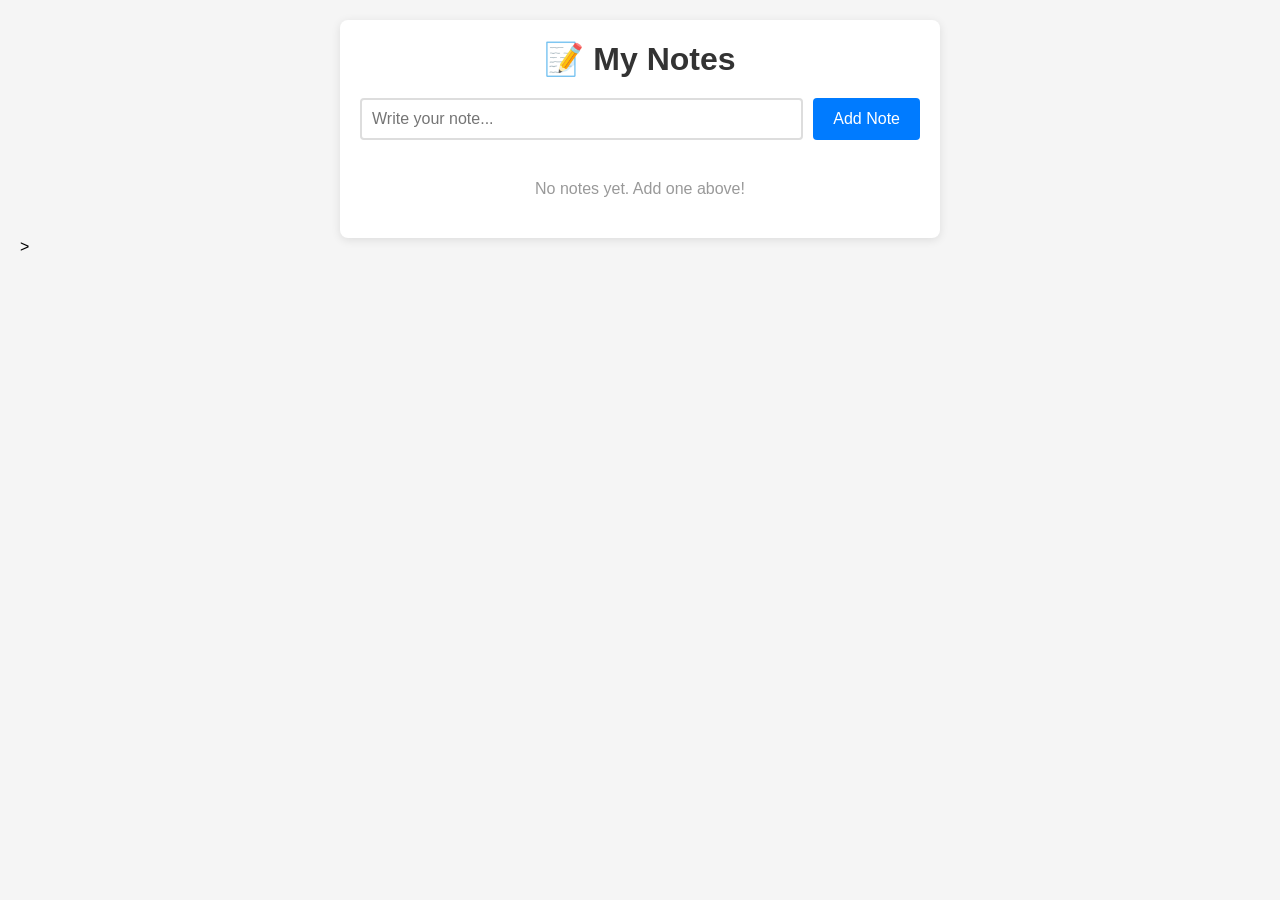
<file: 11_Mini_Project_Notes_App/index.html>
<!DOCTYPE html>
<html lang="en">
<head>
  <meta charset="UTF-8">
  <meta name="viewport" content="width=device-width, initial-scale=1.0">
  <title>Notes App</title>
  <style>
    * { margin: 0; padding: 0; box-sizing: border-box; }
    body { font-family: Arial, sans-serif; background: #f5f5f5; padding: 20px; }
    .container { max-width: 600px; margin: 0 auto; background: white; padding: 20px; border-radius: 8px; box-shadow: 0 2px 10px rgba(0,0,0,0.1); }
    h1 { margin-bottom: 20px; color: #333; text-align: center; }
    .input-group { display: flex; gap: 10px; margin-bottom: 20px; }
    input { flex: 1; padding: 10px; border: 2px solid #ddd; border-radius: 4px; font-size: 16px; }
    button { padding: 10px 20px; background: #007bff; color: white; border: none; border-radius: 4px; cursor: pointer; font-size: 16px; }
    button:hover { background: #0056b3; }
    #notesList { list-style: none; }
    .note-item { background: #f9f9f9; padding: 12px; margin-bottom: 10px; border-left: 4px solid #007bff; display: flex; justify-content: space-between; align-items: start; border-radius: 4px; }
    .note-content { flex: 1; }
    .note-text { color: #333; margin-bottom: 5px; }
    .note-time { color: #999; font-size: 12px; }
    .delete-btn { padding: 5px 10px; background: #dc3545; color: white; border: none; border-radius: 4px; cursor: pointer; font-size: 14px; }
    .delete-btn:hover { background: #c82333; }
    .empty-msg { color: #999; text-align: center; padding: 20px; }
  </style>
</head>
<body>
  <div class="container">
    <h1>📝 My Notes</h1>
    
    <div class="input-group">
      <input type="text" id="noteInput" placeholder="Write your note...">
      <button id="addBtn">Add Note</button>
    </div>
    
    <ul id="notesList"></ul>
    <p id="emptyMsg" class="empty-msg">No notes yet. Add one above!</p>
  </div>

  <script src="app.js"></script>
</body>
</html>>
</file>
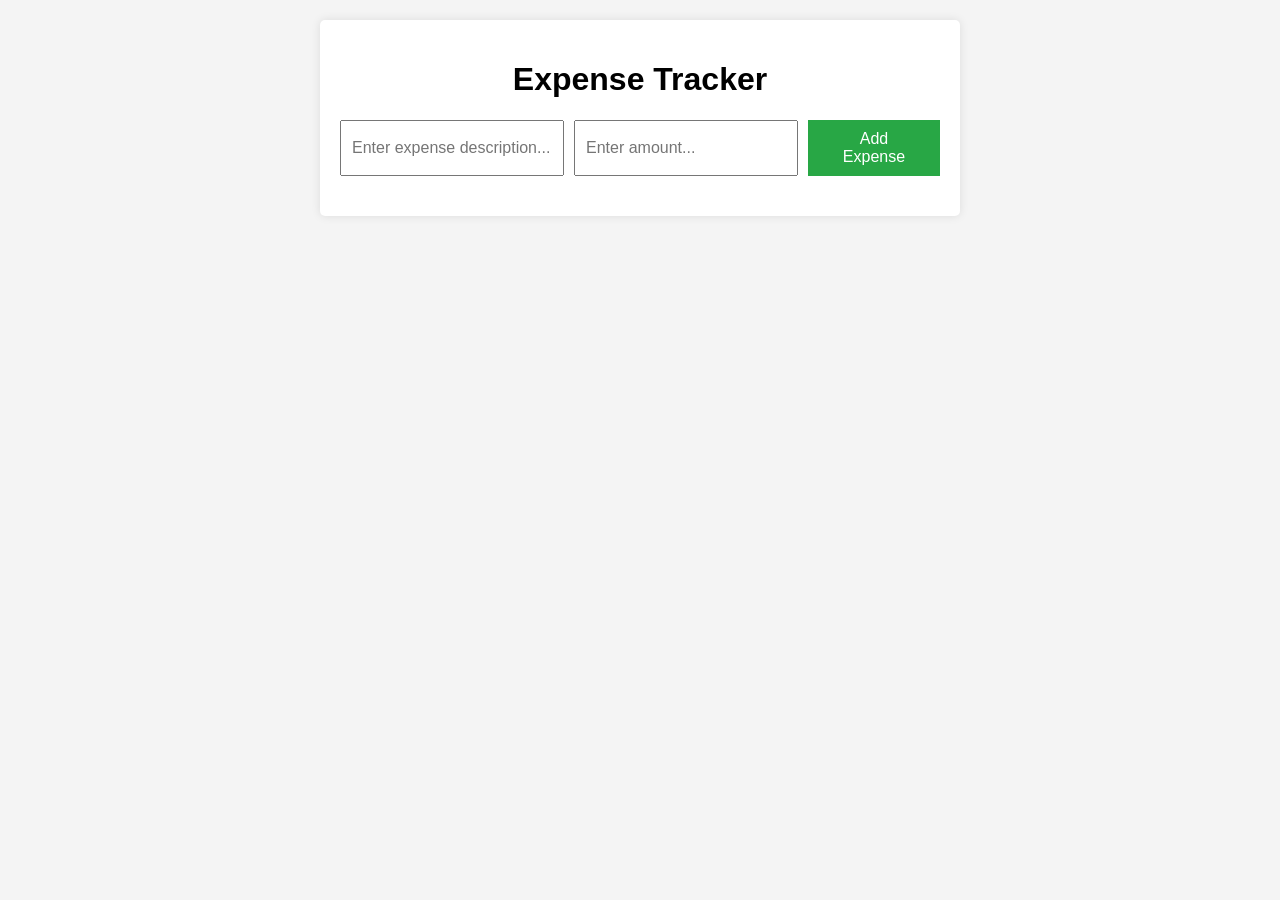
<file: 12_Mini_Project_Expense_Tracker/index.html>
<!DOCTYPE html>
<html lang="en">
<head>
  <meta charset="UTF-8">
  <meta name="viewport" content="width=device-width, initial-scale=1.0">
  <title>Expense Tracker</title>
  <style>
    body {
      font-family: Arial, sans-serif;
      background-color: #f4f4f4;
      margin: 0;
      padding: 20px;
    }
    .container {
      max-width: 600px;
      margin: auto;
      background: white;
      padding: 20px;
      border-radius: 5px;
      box-shadow: 0 0 10px rgba(0,0,0,0.1);
    }
    h1 {
      text-align: center;
    }
    .input-group {
      display: flex;
      gap: 10px;
      margin-bottom: 20px;
    }
    .input-group input {
      flex: 1;
      padding: 10px;
      font-size: 16px;
    }
    .input-group button {
      padding: 10px 20px;
      font-size: 16px;
      background-color: #28a745;
      color: white;
      border: none;
      cursor: pointer;
    }
    .input-group button:hover {
      background-color: #218838;
    }
    
    .empty-msg {
      text-align: center;
      color: #888888;
    }

    .description {
      font-size: 18px;
    }

    .btn-danger {
      background-color: #dc3545;
      color: white;
      border: none;
      padding: 5px 10px;
      cursor: pointer;

    }

    .expense-item {
      display: flex;
      justify-content: space-between;
      align-items: center;
      padding: 10px;
      border-bottom: 1px solid #ddd;
    }

    .total {
      text-align: right;
      font-weight: bold;
      margin-top: 10px;
    }
   
  </style>
</head>
<body>
  <div class="container">
    <h1> Expense Tracker</h1>
    
    <div class="input-group">
      <input type="text" id="descriptionInput" placeholder="Enter expense description...">
      <input type="number" id="amountInput" placeholder="Enter amount..." step="0.01">
      <button id="addBtn">Add Expense</button>
    </div>
    
    <div class="resultCard">
      <p class="emptymsg">No expenses yet. Add one above!</p>
    </div>
  </div>

  <script src="app.js"></script>
</body>
</html>
</file>
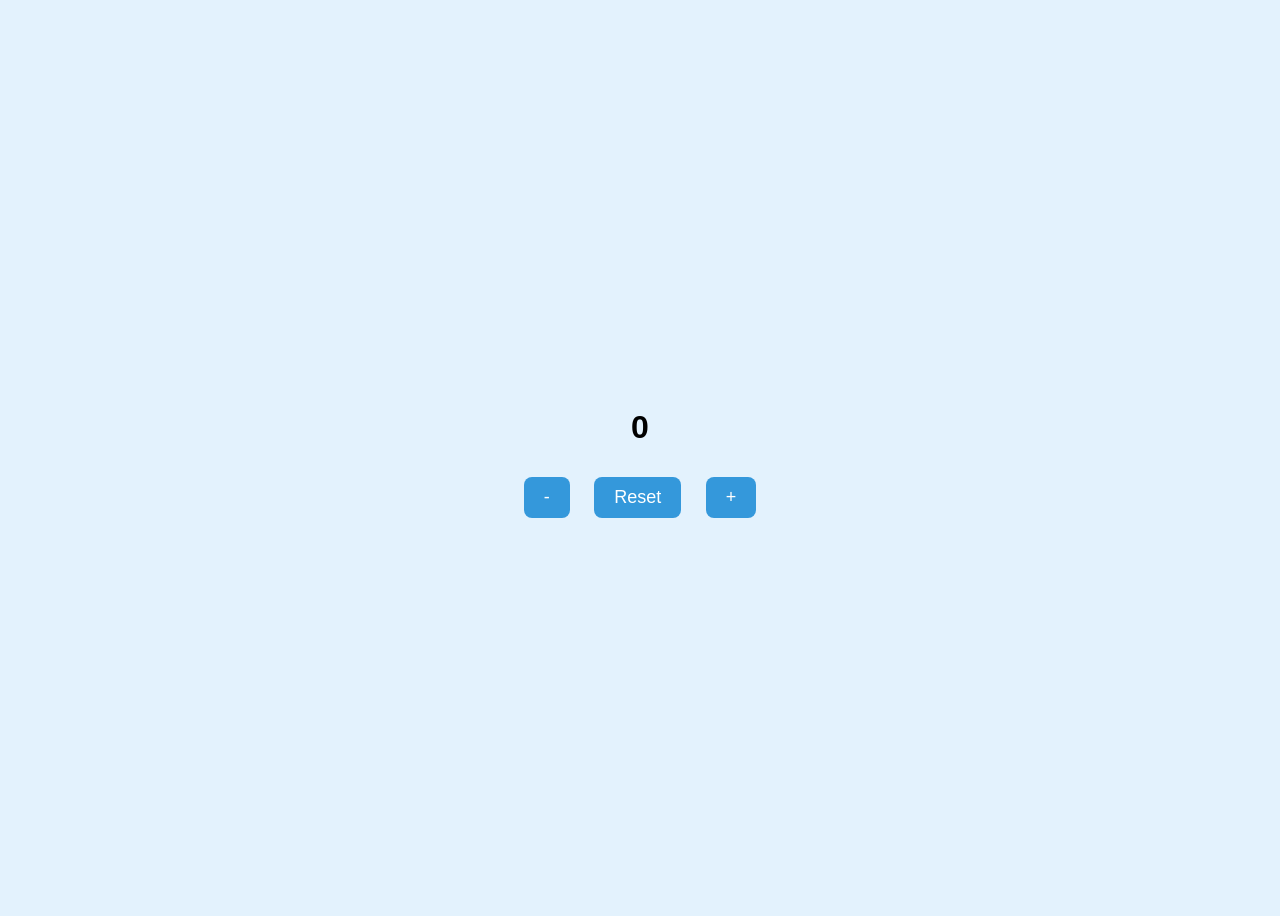
<file: 06_DOM_Basics/advanced-counter/index.html>
<!DOCTYPE html>
<html lang="en">
<head>
  <meta charset="UTF-8">
  <title>Counter</title>
  <link rel="stylesheet" href="style.css">
</head>
<body>
  <div class="container">
    <h1 id="count">0</h1>
    <div class="buttons">
      <button id="decrease">-</button>
      <button id="reset">Reset</button>
      <button id="increase">+</button>
    </div>
  </div>
  <script src="script.js"></script>
</body>
</html>
</file>
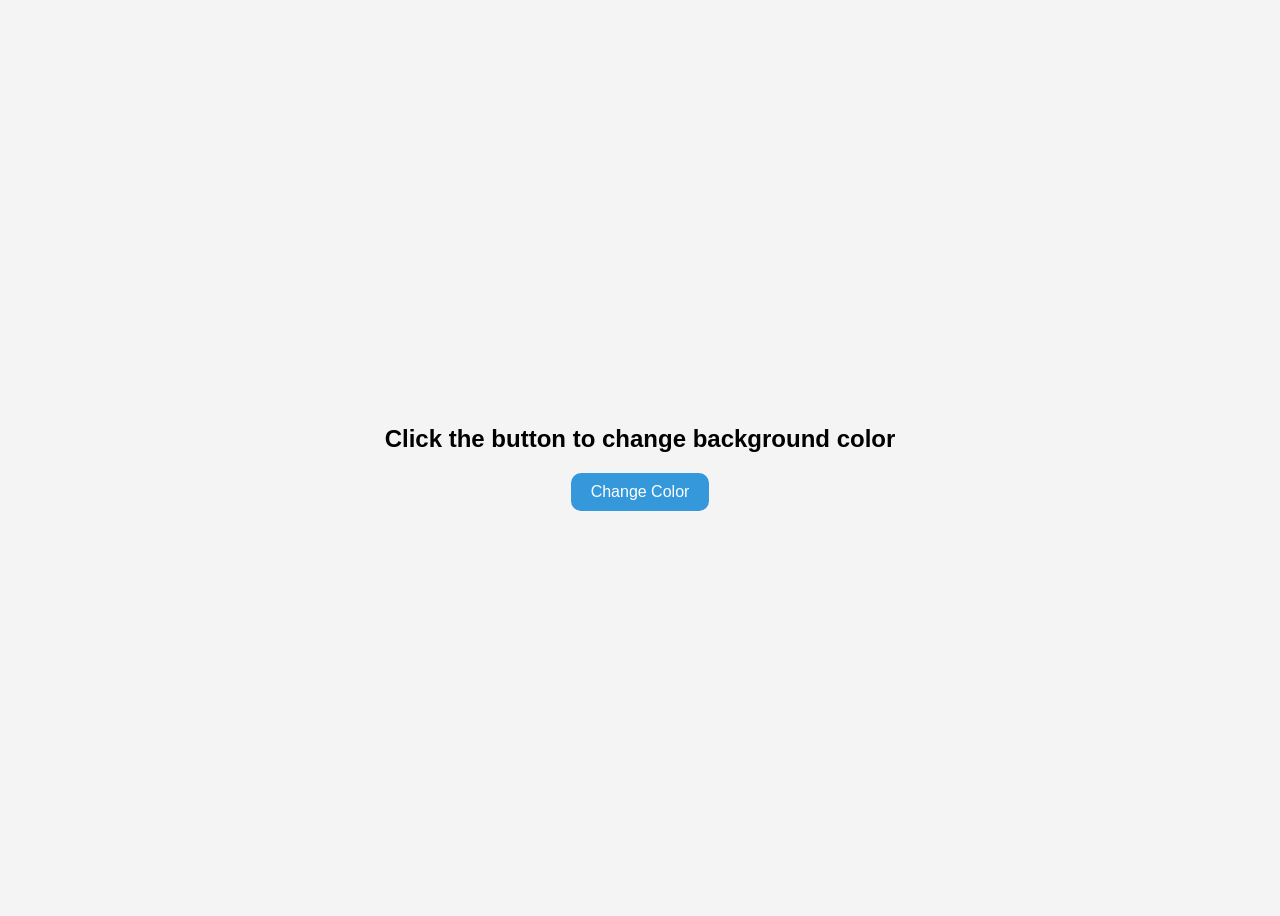
<file: 06_DOM_Basics/change-bg-color/index.html>
<!DOCTYPE html>
<html lang="en">
<head>
  <meta charset="UTF-8">
  <title>Change Background Color</title>
  <link rel="stylesheet" href="style.css">
</head>
<body>
  <div class="container">
    <h2>Click the button to change background color</h2>
    <button id="btn">Change Color</button>
  </div>
  <script src="script.js"></script>
</body>
</html>
</file>
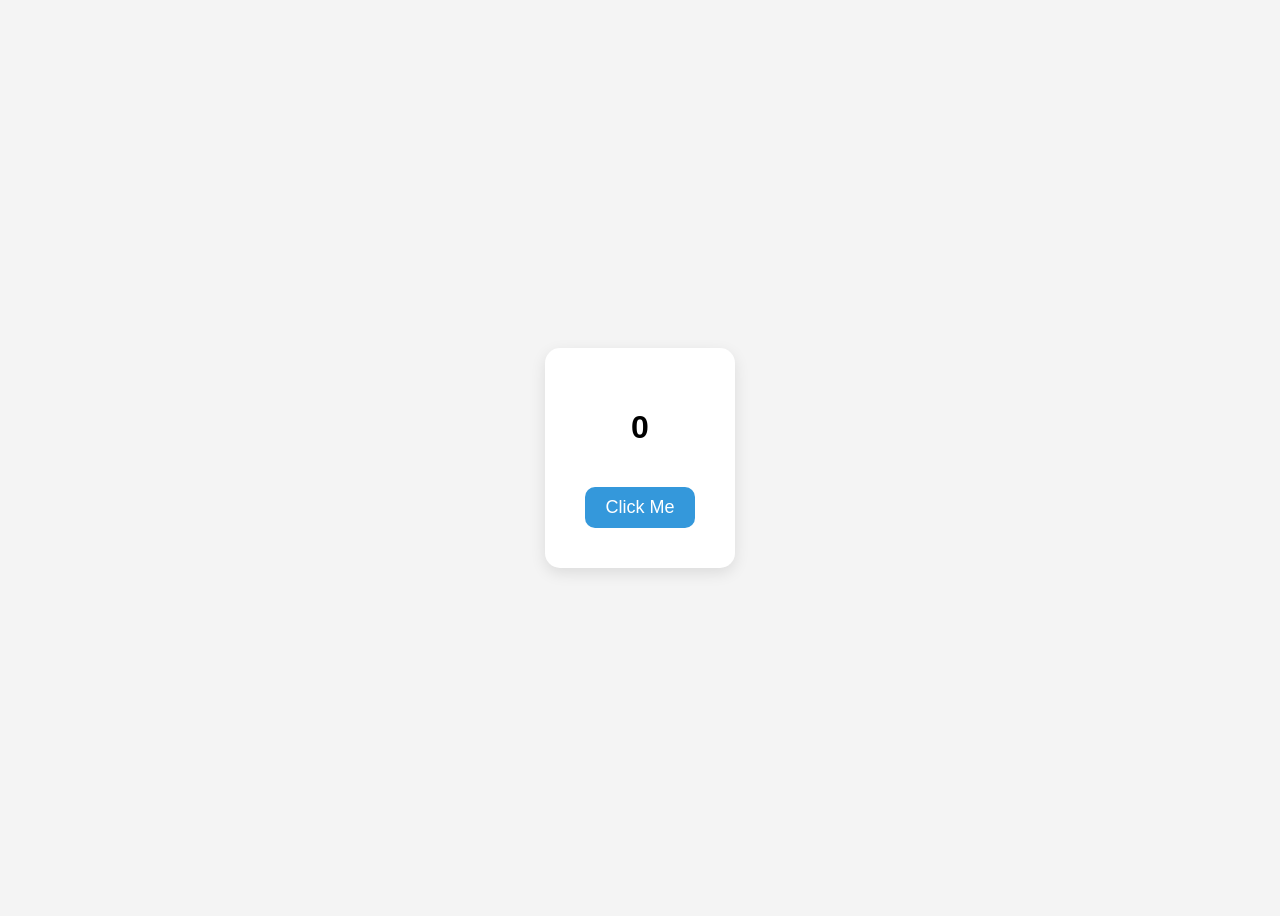
<file: 06_DOM_Basics/click-counter/index.html>
<!DOCTYPE html>
<html lang="en">
<head>
  <meta charset="UTF-8">
  <title>Click Counter</title>
  <link rel="stylesheet" href="style.css">
</head>
<body>
  <div class="container">
    <h1 id="count">0</h1>
    <button id="btn">Click Me</button>
  </div>
  
  <script src="script.js"></script>
</body>
</html>
</file>
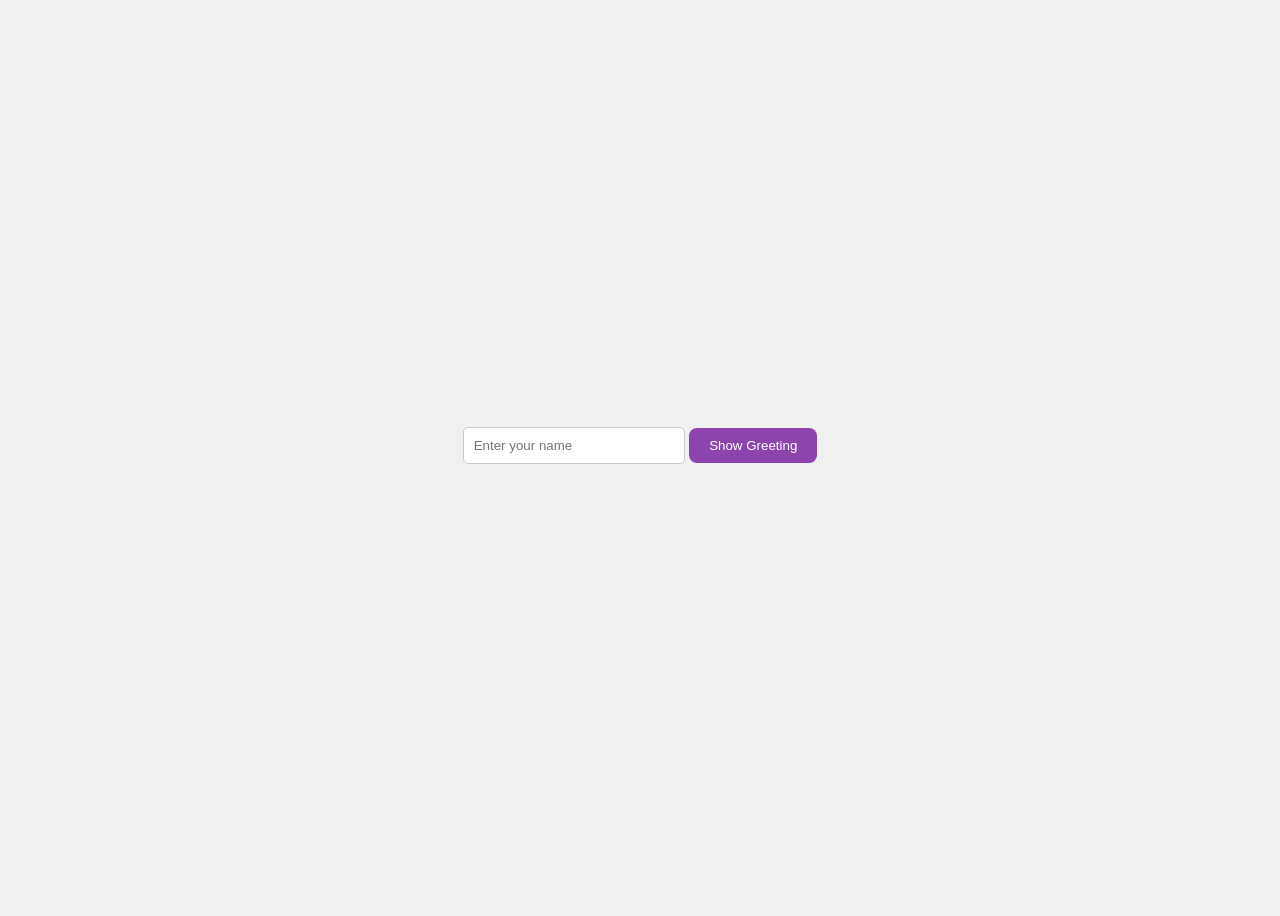
<file: 06_DOM_Basics/input-display/index.html>
<!DOCTYPE html>
<html lang="en">
<head>
  <meta charset="UTF-8">
  <title>Input Display</title>
  <link rel="stylesheet" href="style.css">
</head>
<body>
  <div class="container">
    <input type="text" id="name" placeholder="Enter your name">
    <button id="show">Show Greeting</button>
    <p id="display"></p>
  </div>
  <script src="script.js"></script>
</body>
</html>
</file>
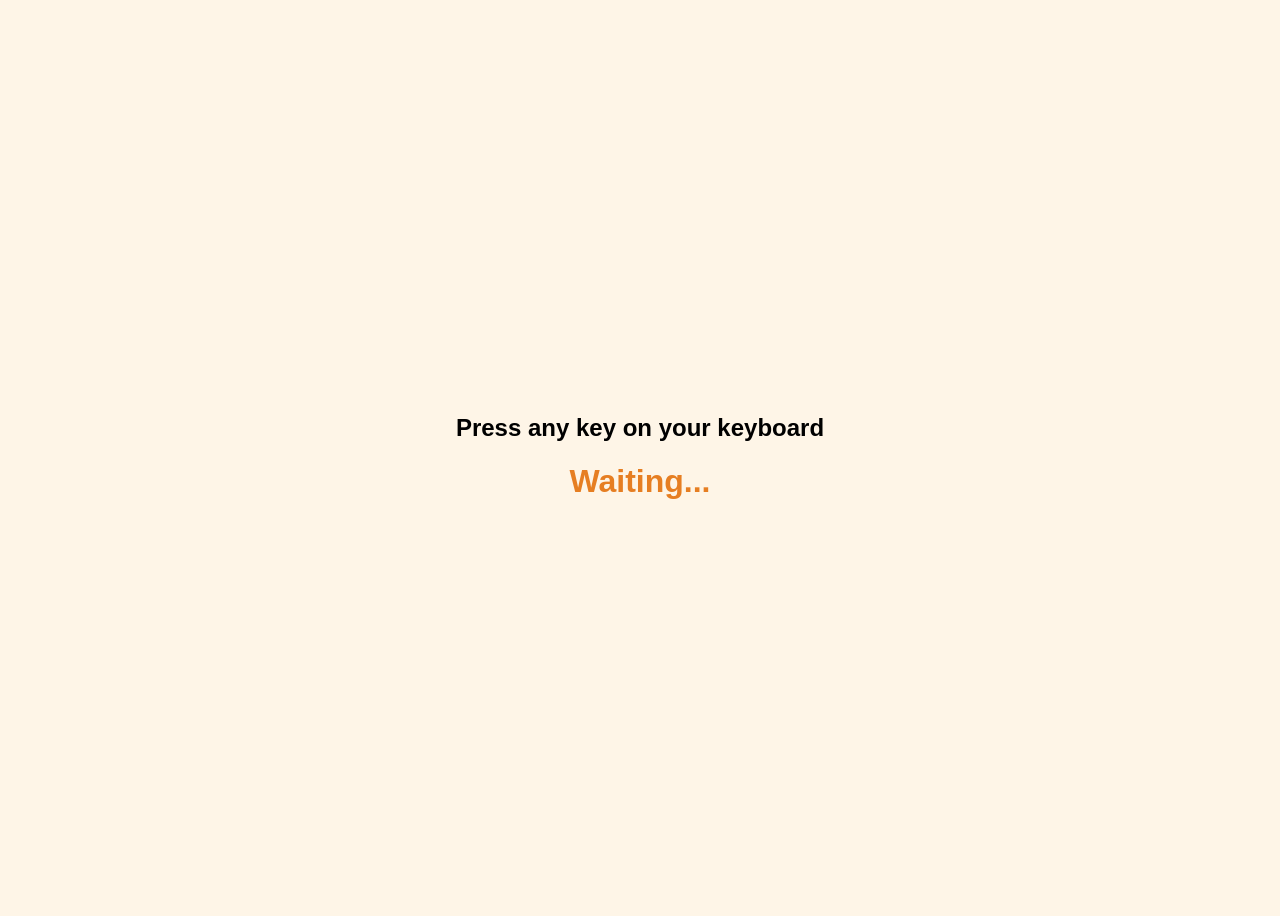
<file: 06_DOM_Basics/key-press/index.html>
<!DOCTYPE html>
<html lang="en">
<head>
  <meta charset="UTF-8">
  <title>Key Press Event</title>
  <link rel="stylesheet" href="style.css">
</head>
<body>
  <div class="container">
    <h2>Press any key on your keyboard</h2>
    <h1 id="key">Waiting...</h1>
  </div>
  <script src="script.js"></script>
</body>
</html>
</file>
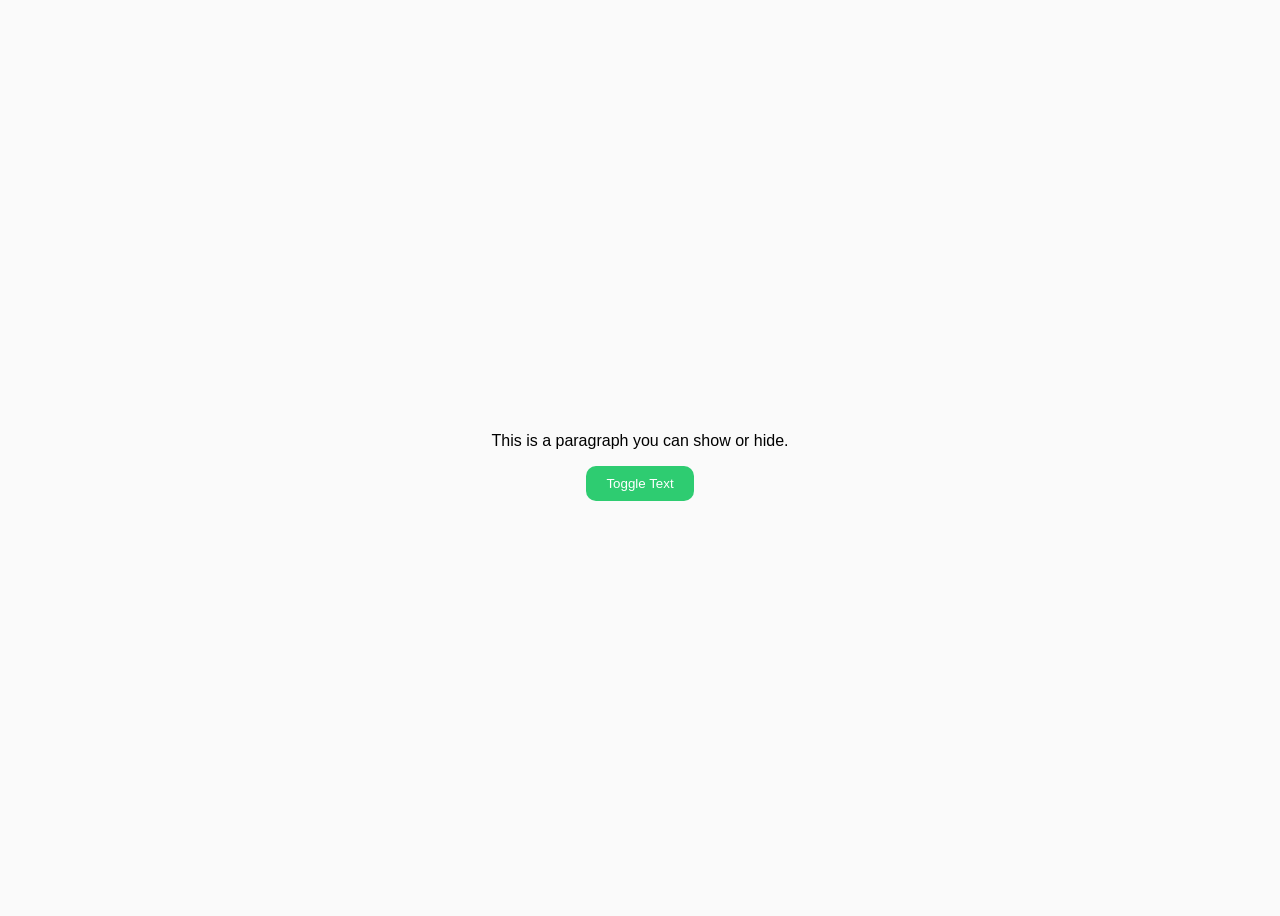
<file: 06_DOM_Basics/toggle-text/index.html>
<!DOCTYPE html>
<html lang="en">
<head>
  <meta charset="UTF-8">
  <title>Toggle Text</title>
  <link rel="stylesheet" href="style.css">
</head>
<body>
  <div class="container">
    <p id="text">This is a paragraph you can show or hide.</p>
    <button id="toggleBtn">Toggle Text</button>
  </div>
  <script src="script.js"></script>
</body>
</html>
</file>
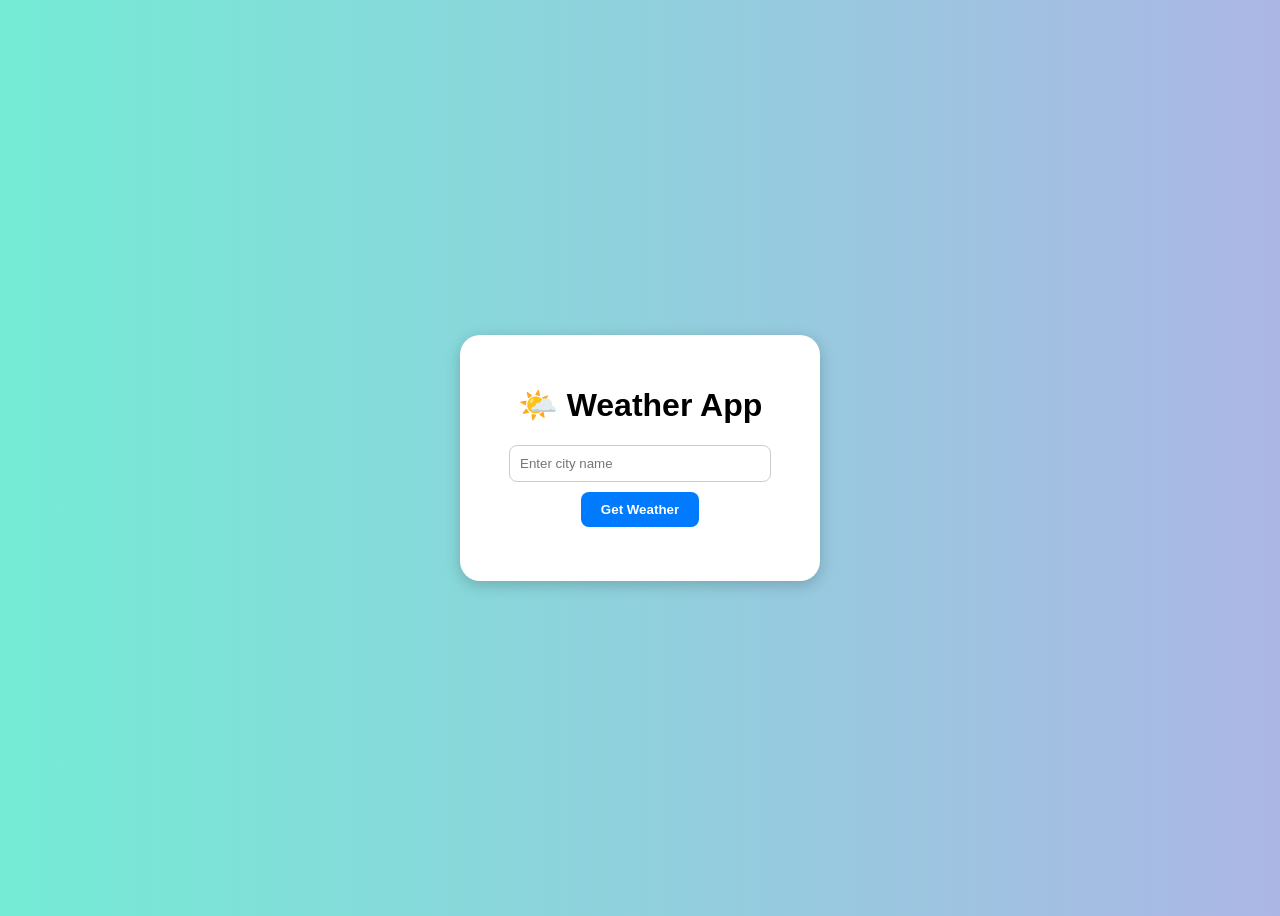
<file: 07_Async_JS/Mini project_2/index.html>
<!DOCTYPE html>
<html lang="en">
<head>
  <meta charset="UTF-8" />
  <meta name="viewport" content="width=device-width, initial-scale=1.0" />
  <title>Weather App</title>
  <link rel="stylesheet" href="style.css" />
</head>
<body>
  <div class="container">
    <h1>🌤️ Weather App</h1>
    <input type="text" id="cityInput" placeholder="Enter city name" />
    <button id="getWeatherBtn">Get Weather</button>

    <div class="weatherInfo" id="weatherInfo">
      <h2 id="cityName"></h2>
      <p id="temperature"></p>
      <p id="description"></p>
    </div>
  </div>

  <script src="script.js"></script>
</body>
</html>
</file>
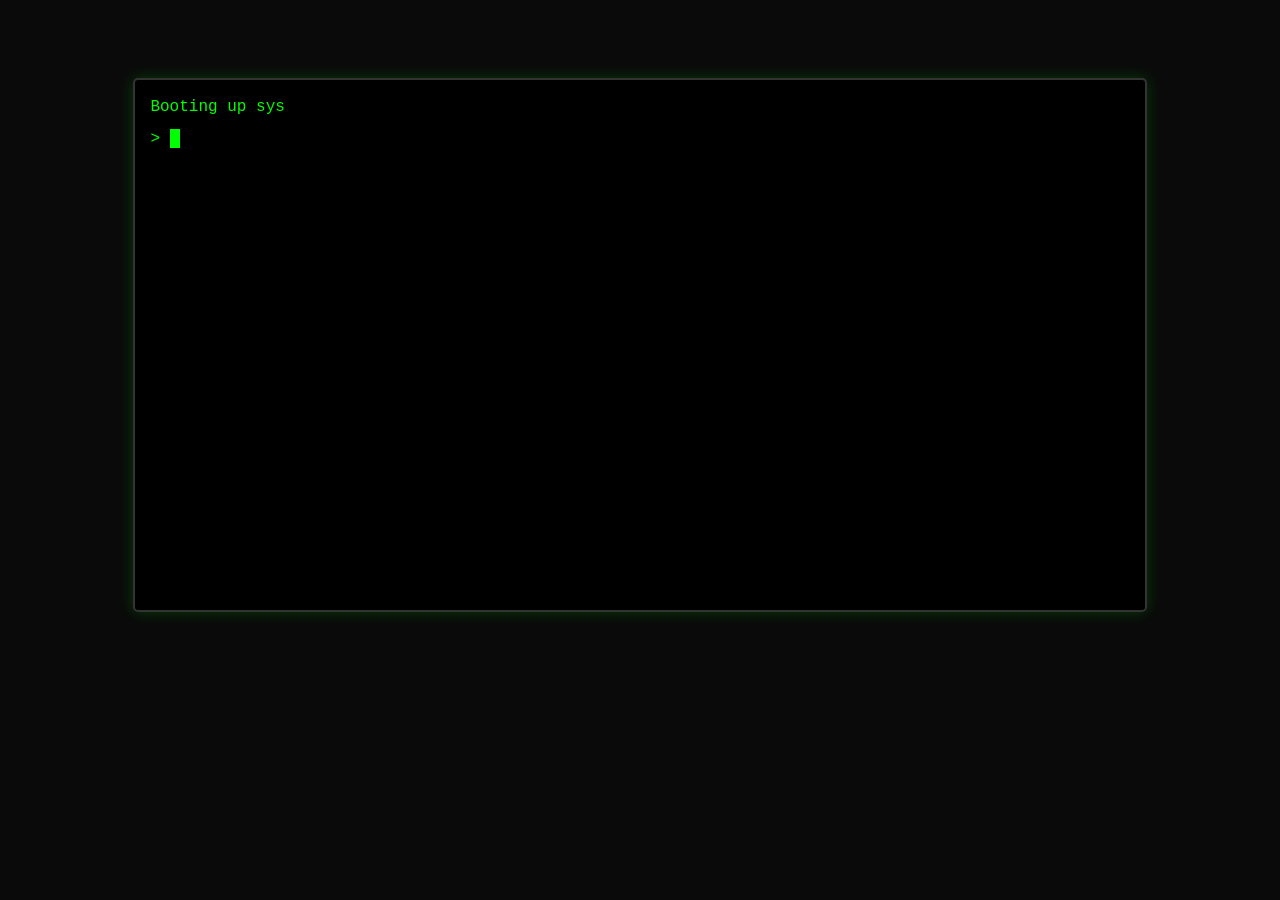
<file: 07_Async_JS/Mini project_3/index.html>
<!DOCTYPE html>
<html lang="en">
<head>
    <meta charset="UTF-8">
    <meta name="viewport" content="width=device-width, initial-scale=1.0">
    <title>Hacker Terminal</title>
    <link rel="stylesheet" href="style.css">
</head>
<body>

    <div class="terminal">
        <div id="output">
            <p id="1"></p>
            <p id="2"></p>
            <p id="3"></p>
            <p id="4"></p>
            <p id="5"></p>
            <p id="6"></p>
            <p id="7"></p>
        </div>
        <div class="prompt-line">
            <span>&gt;</span>
            <span class="cursor"></span>
        </div>
    </div>
<script src="script.js"></script>
</body>
</html>
</file>
<file: 06_DOM_Basics/advanced-counter/style.css>
body {
  display: flex;
  justify-content: center;
  align-items: center;
  height: 100vh;
  background: #e3f2fd;
  font-family: Arial, sans-serif;
}

.container {
  text-align: center;
}

.buttons button {
  margin: 10px;
  padding: 10px 20px;
  border: none;
  background: #3498db;
  color: white;
  font-size: 18px;
  border-radius: 8px;
  cursor: pointer;
}

.buttons button:hover {
  background: #2980b9;
}
</file>
<file: 06_DOM_Basics/change-bg-color/style.css>
body {
  display: flex;
  justify-content: center;
  align-items: center;
  height: 100vh;
  transition: background 0.4s ease;
  font-family: Arial, sans-serif;
  background: #f4f4f4;
}

.container {
  text-align: center;
}

button {
  padding: 10px 20px;
  background: #3498db;
  color: white;
  border: none;
  border-radius: 10px;
  cursor: pointer;
  font-size: 16px;
}

button:hover {
  background: #2980b9;
}
</file>
<file: 06_DOM_Basics/click-counter/style.css>
body {
  display: flex;
  justify-content: center;
  align-items: center;
  height: 100vh;
  background: #f4f4f4;
  font-family: Arial, sans-serif;
}

.container {
  text-align: center;
  background: white;
  padding: 40px;
  border-radius: 15px;
  box-shadow: 0 5px 15px rgba(0,0,0,0.1);
}

#btn {
  margin-top: 20px;
  padding: 10px 20px;
  border: none;
  background: #3498db;
  color: white;
  font-size: 18px;
  border-radius: 10px;
  cursor: pointer;
  transition: 0.3s;
}

#btn:hover {
  background: #2980b9;
}
</file>
<file: 06_DOM_Basics/input-display/style.css>
body {
  display: flex;
  justify-content: center;
  align-items: center;
  height: 100vh;
  background: #f0f0f0;
  font-family: Arial, sans-serif;
}

.container {
  text-align: center;
}

input {
  padding: 10px;
  border: 1px solid #ccc;
  border-radius: 5px;
  width: 200px;
  margin-bottom: 10px;
}

button {
  padding: 10px 20px;
  background: #8e44ad;
  color: white;
  border: none;
  border-radius: 8px;
  cursor: pointer;
}

button:hover {
  background: #732d91;
}
</file>
<file: 06_DOM_Basics/key-press/style.css>
body {
  display: flex;
  justify-content: center;
  align-items: center;
  height: 100vh;
  background: #fef5e7;
  font-family: Arial, sans-serif;
}

.container {
  text-align: center;
}

h1 {
  color: #e67e22;
  font-size: 2rem;
}
</file>
<file: 06_DOM_Basics/toggle-text/style.css>
body {
  display: flex;
  justify-content: center;
  align-items: center;
  height: 100vh;
  background: #fafafa;
  font-family: Arial, sans-serif;
}

.container {
  text-align: center;
}

button {
  padding: 10px 20px;
  background: #2ecc71;
  color: white;
  border: none;
  border-radius: 10px;
  cursor: pointer;
}

button:hover {
  background: #27ae60;
}
</file>
<file: 07_Async_JS/Mini project_2/style.css>
body {
  font-family: 'Poppins', sans-serif;
  background: linear-gradient(to right, #74ebd5, #ACB6E5);
  display: flex;
  justify-content: center;
  align-items: center;
  height: 100vh;
}

.container {
  background: white;
  padding: 30px;
  border-radius: 20px;
  text-align: center;
  width: 300px;
  box-shadow: 0 4px 15px rgba(0,0,0,0.2);
}

input {
  padding: 10px;
  width: 80%;
  margin-bottom: 10px;
  border-radius: 8px;
  border: 1px solid #ccc;
}

button {
  padding: 10px 20px;
  border: none;
  border-radius: 8px;
  background-color: #007bff;
  color: white;
  cursor: pointer;
  font-weight: bold;
}

button:hover {
  background-color: #0056b3;
  transform: scale(1.05);
  transition: 0.2s;
}

.weatherInfo {
  margin-top: 20px;
}

#temperature {
  font-size: 24px;
  font-weight: 600;
}
</file>
<file: 07_Async_JS/Mini project_3/style.css>
body {
    /* Set the background for the whole page */
    background-color: #0a0a0a;
    color: #00ff00; /* Bright green text */
    font-family: 'Courier New', Courier, monospace; /* Classic mono font */
    font-size: 16px;
    padding: 20px;
}

.terminal {
    background-color: #000000;
    border: 2px solid #333;
    border-radius: 5px;
    padding: 15px;
    width: 80%;
    height: 500px;
    margin: 50px auto; /* Center the terminal */
    overflow-y: auto; /* Add a scrollbar if content overflows */
    box-shadow: 0 0 15px rgba(0, 255, 0, 0.2); /* Faint green glow */
}

#output p {
    /* Style for each line of text */
    margin: 0;
    line-height: 1.5; /* Spacing between lines */
    word-wrap: break-word; /* Wrap long lines */
}

.prompt-line {
    /* The line with the '>' prompt and cursor */
    margin-top: 10px;
    display: flex;
    align-items: center;
}

.prompt-line span {
    margin-right: 10px;
}

.cursor {
    /* The blinking cursor */
    display: inline-block;
    width: 10px;
    height: 1.2em; /* Match line height */
    background-color: #00ff00;
    /* Animation to make it blink */
    animation: blink 1s step-end infinite;
}

/* Blinking animation keyframes */
@keyframes blink {
    from, to {
        background-color: transparent;
    }
    50% {
        background-color: #00ff00;
    }
}
</file>
